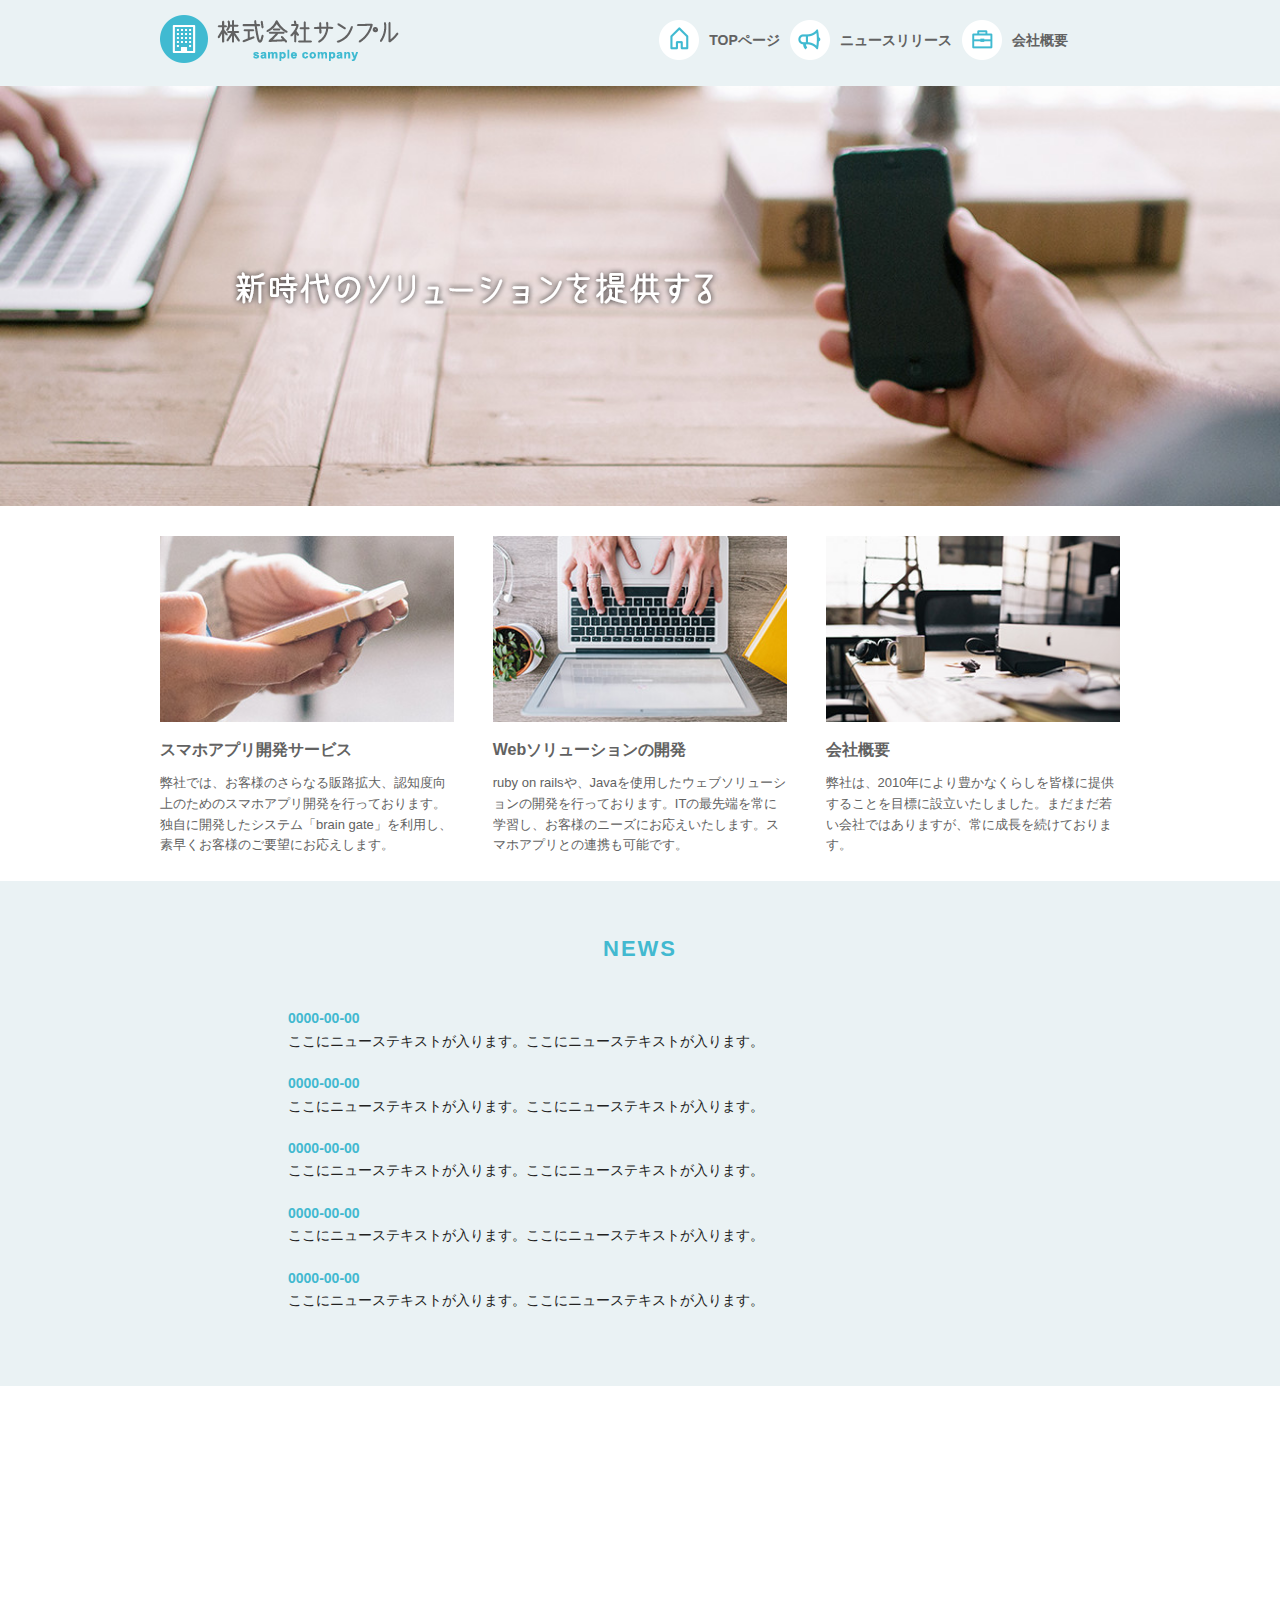
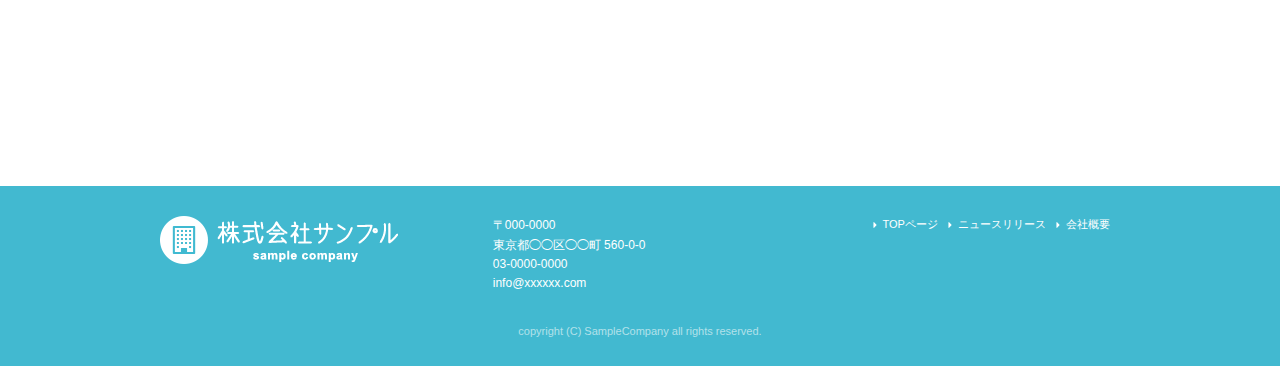
<file: index.html>
<!DOCTYPE html>
<html lang="ja">
<head>

  <!-- Basic Page Needs
  –––––––––––––––––––––––––––––––––––––––––––––––––– -->
  <meta charset="utf-8">
  <title>株式会社サンプル</title>
  <meta name="description" content="">
  <meta name="author" content="">

  <!-- Mobile Specific Metas
  –––––––––––––––––––––––––––––––––––––––––––––––––– -->
  <meta name="viewport" content="width=device-width, initial-scale=1">


  <!-- CSS
  –––––––––––––––––––––––––––––––––––––––––––––––––– -->
  <link rel="stylesheet" href="css/normalize.css">
  <link rel="stylesheet" href="css/skeleton.css">
  <link rel="stylesheet" href="css/sample.css">

  <!-- Favicon
  –––––––––––––––––––––––––––––––––––––––––––––––––– -->
  <link rel="icon" type="image/png" href="images/favicon.png">

</head>
<body>
  <header>
    <div id="header_in" class="container">
      <div class="row">
        <div class="six columns logo">

          <h1><a href="index.html"><img class="u-max-full-width" src="images/top/logo.png" alt="株式会社サンプル" srcset="images/top/logo@2x.png 2x" /></a></h1>

        </div>
        <div class="six columns navi">

          <div class="sp_navi">
            <img id="sp_navi_btn" class="u-max-full-width" src="images/top/sp_navi.png" alt="sp_navi" srcset="images/top/sp_navi@2x.png 2x" />

            <ul class="sp_navi_li">
              <li><a href="index.html">TOPページ</a></li>
              <li><a href="news.html">ニュースリリース</a></li>
              <li><a href="company.html">会社概要</a></li>
            </ul>
          </div>
          <!-- sp_navi -->          
          
          <div class="pc_navi">
            <ul class="pc_navi_li">
                <li class="navi_toppage"><a href="index.html">TOPページ</a></li>
                <li class="navi_news"><a href="news.html">ニュースリリース</a></li>
                <li class="navi_company"><a href="company.html">会社概要</a></li>
            </ul>
          </div>
          <!-- pc_navi -->

        
        </div>
      </div>
      <!-- row -->
    </div>
    <!-- header_in -->
  </header>
  
  <div id="cover_area">
    <div class="container">
      <div class="twelve columns">
        <img class="u-max-full-width" src="images/top/cover_read.png" alt="新時代のソリューションを提供する" srcset="images/top/cover_read@2x.png 2x" />
      </div>
    </div>
  </div>
  <!-- #cover -->
  
  <div id="service_area">

    <div class="container">
      <div class="row">

        <div class="four columns">
          <img class="u-max-full-width" src="images/top/service_01.jpg" alt="スマホアプリ開発サービス" srcset="images/top/service_01@2x.jpg 2x" />

          <div class="service_title">スマホアプリ開発サービス</div>
          <p>弊社では、お客様のさらなる販路拡大、認知度向上のためのスマホアプリ開発を行っております。独自に開発したシステム「brain gate」を利用し、素早くお客様のご要望にお応えします。</p>

        </div><!-- column -->
        <div class="four columns">
          <img class="u-max-full-width" src="images/top/service_02.jpg" alt="Webソリューションの開発" srcset="images/top/service_02@2x.jpg 2x" />

          <div class="service_title">Webソリューションの開発</div>
          <p>ruby on railsや、Javaを使用したウェブソリューションの開発を行っております。ITの最先端を常に学習し、お客様のニーズにお応えいたします。スマホアプリとの連携も可能です。</p>

        </div><!-- column -->
        <div class="four columns">
          <img class="u-max-full-width" src="images/top/service_03.jpg" alt="会社概要" srcset="images/top/service_03@2x.jpg 2x" />

          <div class="service_title">会社概要</div>
          <p>弊社は、2010年により豊かなくらしを皆様に提供することを目標に設立いたしました。まだまだ若い会社ではありますが、常に成長を続けております。</p>

        </div><!-- column -->

      </div>
    </div>
  </div>
  <!-- #service_area -->

  <div id="news_area">

    <div class="container">
      <div class="row">

        <div class="twelve columns">

          <div class="news_title">NEWS</div>

          <ul class="news_lists">
            <li><span>0000-00-00</span> ここにニューステキストが入ります。ここにニューステキストが入ります。</li>
            <li><span>0000-00-00</span> ここにニューステキストが入ります。ここにニューステキストが入ります。</li>
            <li><span>0000-00-00</span> ここにニューステキストが入ります。ここにニューステキストが入ります。</li>
            <li><span>0000-00-00</span> ここにニューステキストが入ります。ここにニューステキストが入ります。</li>
            <li><span>0000-00-00</span> ここにニューステキストが入ります。ここにニューステキストが入ります。</li>
          </ul>

        </div>

      </div>
    </div>

  </div>
  <!-- #news_area -->

  <div id="googlemap_area">
    <script src="//maps.google.com/maps/api/js?key=AIzaSyDIJFy24tmx_aUgkXciEzgwzsQutKDdu-A"></script>
    <script type="text/javascript">
    function googleMap() {
     var latlng = new google.maps.LatLng(35.6694293,139.7189323);/* 座標 */
      var myOptions = {
        zoom: 16, /*拡大比率*/
        center: latlng,
        scrollwheel: false,
        disableDoubleClickZoom: true,
        draggable: false,
        mapTypeControlOptions: { mapTypeIds: ['style', google.maps.MapTypeId.ROADMAP] }
      };
      var map = new google.maps.Map(document.getElementById('map1'), myOptions);
      /*アイコン設定*/
      var icon = new google.maps.MarkerImage('images/top/pin.png',/*画像url*/
        new google.maps.Size(48,56),/*アイコンサイズ*/
        new google.maps.Point(0,0)/*アイコン位置*/
      );
      var markerOptions = {
        position: latlng,
        map: map,
        icon: icon,
        title: '株式会社サンプル',/*タイトル*/
        animation: google.maps.Animation.DROP/*アニメーション*/
      };
      var marker = new google.maps.Marker(markerOptions);
      /*取得スタイルの貼り付け*/
      var styleOptions = [
        {
          "stylers": [
            { "hue": '#eaf2f4' }
          ]
        }
      ];
      var styledMapOptions = { name: '株式会社サンプル' }/*地図右上のタイトル*/
      var sampleType = new google.maps.StyledMapType(styleOptions, styledMapOptions);
      map.mapTypes.set('style', sampleType);
      map.setMapTypeId('style');
    };
    google.maps.event.addDomListener(window, 'load', function() {
        googleMap();
    });
    </script>
    <div id="map1" style="width:100%; height:400px; margin:0 auto;"></div>

  </div>
  <!-- #googlemap_area -->
  
  <footer>
    <div class="container">
      <div class="row">
        <div class="four columns sp">
          <img class="u-max-full-width" src="images/top/footer_logo.png" alt="株式会社サンプル" srcset="images/top/footer_logo@2x.png 2x" />
        </div>
        <!-- columns -->
        <div class="four columns foot_address sp">
          〒000-0000<br />
          東京都◯◯区◯◯町 560-0-0<br />
          03-0000-0000<br />
          info@xxxxxx.com
        </div>
        <!-- columns -->
        <div class="four columns">
          <ul class="foot_navi">
            <li><a href="">TOPページ</a></li>
            <li><a href="">ニュースリリース</a></li>
            <li><a href="">会社概要</a></li>
          </ul>
        </div>
        <!-- columns -->
      </div>
      <!-- row -->

      <div class="row">
        <div class="twelve columns sp">
          <p class="copy">copyright (C) SampleCompany all rights reserved.</p>
        </div>
        <!-- columns -->
      </div>
      <!-- row -->
    </div>
  </footer>
  <!-- //footer -->
  
  <script type="text/javascript" src="//ajax.googleapis.com/ajax/libs/jquery/1.10.2/jquery.min.js"></script>
  
  <script>
    $(function(){
      $(document).ready(function(){

        $("#sp_navi_btn").click(function () {
          $(this).next().slideToggle();
        });

      });
    });
  </script>

</body>
</html>
</file>
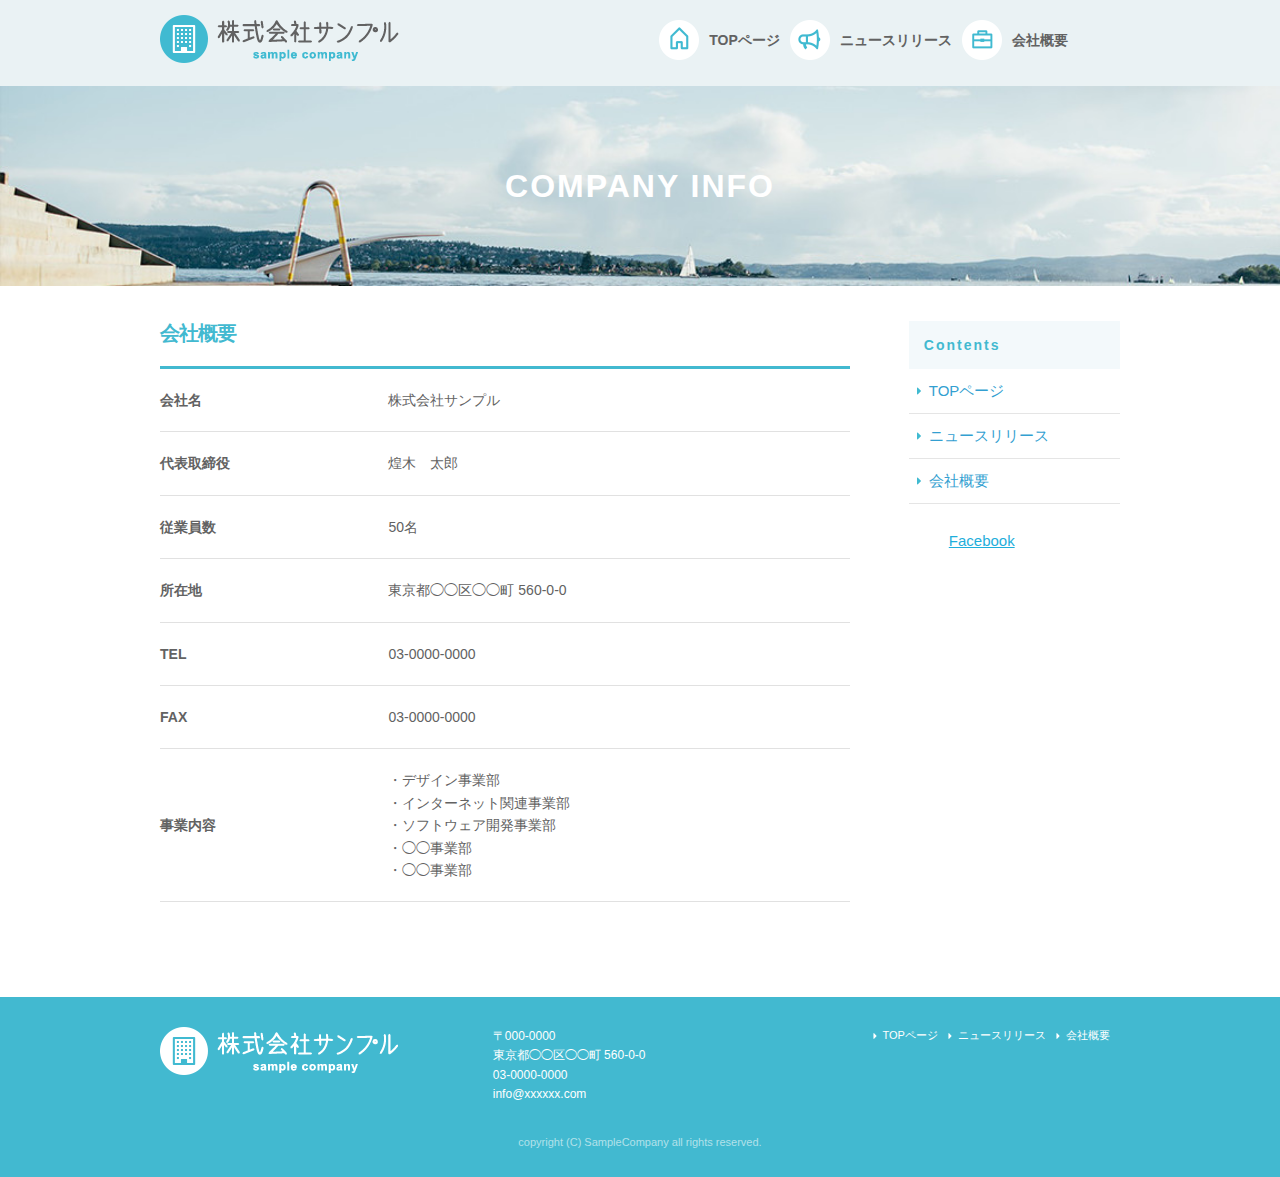
<file: company.html>
<!DOCTYPE html>
<html lang="ja">
<head>
  <meta charset="utf-8">
  <title>NEWS | 株式会社サンプル</title>
  <meta name="description" content="">
  <meta name="author" content="">

  <meta name="viewport" content="width=device-width, initial-scale=1">

  <link rel="stylesheet" href="css/normalize.css">
  <link rel="stylesheet" href="css/skeleton.css">
  <link rel="stylesheet" href="css/sample.css">

  <link rel="icon" type="image/png" href="images/favicon.png">
</head>
<body>
  <div id="fb-root"></div>
  <script>(function(d, s, id) {
    var js, fjs = d.getElementsByTagName(s)[0];
    if (d.getElementById(id)) return;
    js = d.createElement(s); js.id = id;
    js.src = 'https://connect.facebook.net/ja_JP/sdk.js#xfbml=1&version=v2.12';
    fjs.parentNode.insertBefore(js, fjs);
  }(document, 'script', 'facebook-jssdk'));</script>
  
  <header>
    <div id="header_in" class="container">
      <div class="row">
        <div class="six columns logo">

        <h1><img class="u-max-full-width" src="images/top/logo.png" alt="株式会社サンプル" srcset="images/top/logo@2x.png 2x" /></h1>

        </div>
        <div class="six columns navi">
          <div class="sp_navi">
            <img id="sp_navi_btn" class="u-max-full-width" src="images/top/sp_navi.png" alt="sp_navi" srcset="images/top/sp_navi@2x.png 2x">

            <ul class="sp_navi_li">
              <li><a href="index.html">TOPページ</a></li>
              <li><a href="news.html">ニュースリリース</a></li>
              <li><a href="company.html">会社概要</a></li>
            </ul>
          </div>
          <!-- sp_navi -->

          <div class="pc_navi">

            <ul class="pc_navi_li">
              <li class="navi_toppage"><a href="index.html">TOPページ</a></li>
              <li class="navi_news"><a href="news.html">ニュースリリース</a></li>
              <li class="navi_company"><a href="company.html">会社概要</a></li>
            </ul>

          </div>
          <!-- pc_navi -->
        </div>
      </div>
      <!-- row -->
    </div>
    <!-- header_in -->
  </header>
  <div id="sub_cover">
    <div class="container">
      <div class="row">

        <div class="twelve columns">
          <h2>COMPANY INFO</h2>
        </div>

      </div>
    </div>
  </div>
  <!-- #sub_cover -->
  <div id="contents">
    <div class="container">
      <div class="row">

        <div id="main" class="nine columns">
            <h2 class="company_title">会社概要</h2>

            <table class="u-full-width">
                <tbody>
                    <tr>
                        <th>会社名</th>
                        <td>株式会社サンプル</td>
                    </tr>
                    <tr>
                        <th>代表取締役</th>
                        <td>煌木　太郎</td>
                    </tr>
                    <tr>
                        <th>従業員数</th>
                        <td>50名</td>
                    </tr>
                    <tr>
                        <th>所在地</th>
                        <td>東京都◯◯区◯◯町&nbsp;560-0-0</td>
                    </tr>
                <tr>
                    <th>TEL</th>
                    <td>03-0000-0000</td>
                </tr>
                <tr>
                    <th>FAX</th>
                    <td>03-0000-0000</td>
                </tr>
                <tr>
                    <th>事業内容</th>
                    <td>
                    ・デザイン事業部<br>
                    ・インターネット関連事業部<br>
                    ・ソフトウェア開発事業部<br>
                    ・◯◯事業部<br>
                    ・◯◯事業部
                    </td>
                  </tr>
                </tbody>
            </table>
        </div>
        
        <div id="sidebar" class="three columns">

          <div class="pc_sidemenu">
            <h3>Contents</h3>

            <ul>
              <li><a href="index.html">TOPページ</a></li>
              <li><a href="news.html">ニュースリリース</a></li>
              <li><a href="company.html">会社概要</a></li>
            </ul>
          </div>

          <div class="fb-page" data-href="https://www.facebook.com/facebook" data-tabs="timeline" data-width="180" data-height="300" data-small-header="false" data-adapt-container-width="true" data-hide-cover="false" data-show-facepile="true"><blockquote cite="https://www.facebook.com/facebook" class="fb-xfbml-parse-ignore"><a href="https://www.facebook.com/facebook">Facebook</a></blockquote></div>

        </div>
      </div>
    </div>
  </div>
  <!-- #contents -->
  
  <footer>
    <div class="container">
      <div class="row">
        <div class="four columns sp">
          <img class="u-max-full-width" src="images/top/footer_logo.png" alt="株式会社サンプル" srcset="images/top/footer_logo@2x.png 2x" />
        </div>
        <!-- columns -->
        <div class="four columns foot_address sp">
          〒000-0000<br />
          東京都◯◯区◯◯町 560-0-0<br />
          03-0000-0000<br />
          info@xxxxxx.com
        </div>
        <!-- columns -->
        <div class="four columns">
          <ul class="foot_navi">
            <li><a href="">TOPページ</a></li>
            <li><a href="">ニュースリリース</a></li>
            <li><a href="">会社概要</a></li>
          </ul>
        </div>
        <!-- columns -->
      </div>
      <!-- row -->

      <div class="row">
        <div class="twelve columns sp">
          <p class="copy">copyright (C) SampleCompany all rights reserved.</p>
        </div>
        <!-- columns -->
      </div>
      <!-- row -->
    </div>
  </footer>
  <!-- //footer -->
  
  <script type="text/javascript" src="//ajax.googleapis.com/ajax/libs/jquery/1.10.2/jquery.min.js"></script>
  
  <script>
    $(function(){
      $(document).ready(function(){

        $("#sp_navi_btn").click(function () {
          $(this).next().slideToggle();
        });

      });
    });
  </script>

</body>
</html>


</body>
</file>
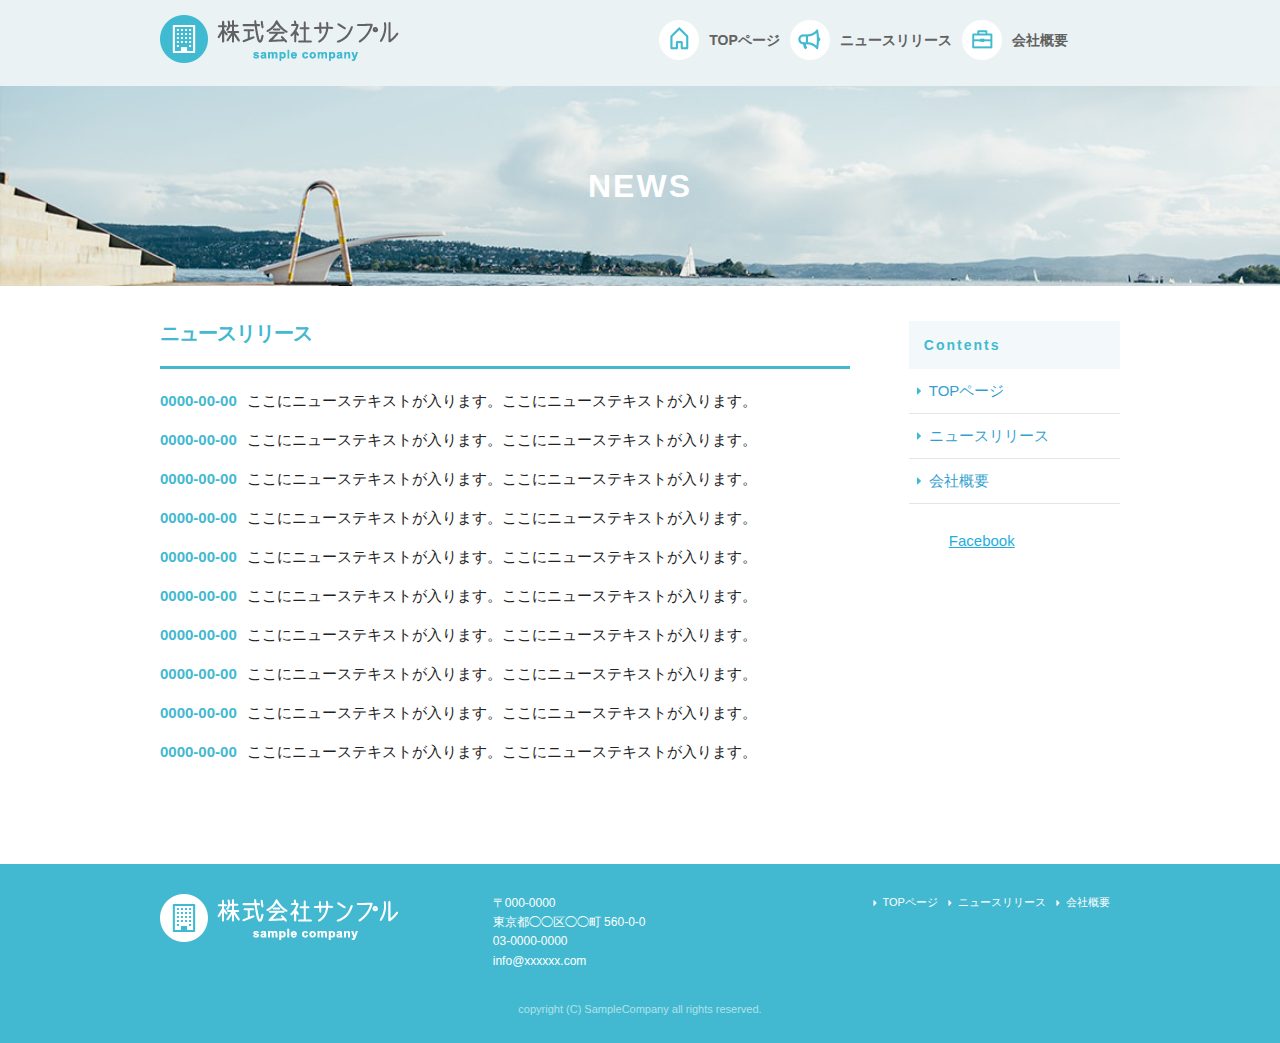
<file: news.html>
<!DOCTYPE html>
<html lang="ja">
<head>
  <meta charset="utf-8">
  <title>NEWS | 株式会社サンプル</title>
  <meta name="description" content="">
  <meta name="author" content="">

  <meta name="viewport" content="width=device-width, initial-scale=1">

  <link rel="stylesheet" href="css/normalize.css">
  <link rel="stylesheet" href="css/skeleton.css">
  <link rel="stylesheet" href="css/sample.css">

  <link rel="icon" type="image/png" href="images/favicon.png">
</head>
<body>
  <div id="fb-root"></div>
  <script>(function(d, s, id) {
    var js, fjs = d.getElementsByTagName(s)[0];
    if (d.getElementById(id)) return;
    js = d.createElement(s); js.id = id;
    js.src = 'https://connect.facebook.net/ja_JP/sdk.js#xfbml=1&version=v2.12';
    fjs.parentNode.insertBefore(js, fjs);
  }(document, 'script', 'facebook-jssdk'));</script>
  
  <header>
    <div id="header_in" class="container">
      <div class="row">
        <div class="six columns logo">

        <h1><img class="u-max-full-width" src="images/top/logo.png" alt="株式会社サンプル" srcset="images/top/logo@2x.png 2x" /></h1>

        </div>
        <div class="six columns navi">
          <div class="sp_navi">
            <img id="sp_navi_btn" class="u-max-full-width" src="images/top/sp_navi.png" alt="sp_navi" srcset="images/top/sp_navi@2x.png 2x">

            <ul class="sp_navi_li">
              <li><a href="index.html">TOPページ</a></li>
              <li><a href="news.html">ニュースリリース</a></li>
              <li><a href="company.html">会社概要</a></li>
            </ul>
          </div>
          <!-- sp_navi -->

          <div class="pc_navi">

            <ul class="pc_navi_li">
              <li class="navi_toppage"><a href="index.html">TOPページ</a></li>
              <li class="navi_news"><a href="news.html">ニュースリリース</a></li>
              <li class="navi_company"><a href="company.html">会社概要</a></li>
            </ul>

          </div>
          <!-- pc_navi -->
        </div>
      </div>
      <!-- row -->
    </div>
    <!-- header_in -->
  </header>
  <div id="sub_cover">
    <div class="container">
      <div class="row">

        <div class="twelve columns">
          <h2>NEWS</h2>
        </div>

      </div>
    </div>
  </div>
  <!-- #sub_cover -->
  <div id="contents">
    <div class="container">
      <div class="row">

        <div id="main" class="nine columns">
          <h2>ニュースリリース</h2>

          <ul class="news_li">
            <li><span>0000-00-00</span>ここにニューステキストが入ります。ここにニューステキストが入ります。</li>
            <li><span>0000-00-00</span>ここにニューステキストが入ります。ここにニューステキストが入ります。</li>
            <li><span>0000-00-00</span>ここにニューステキストが入ります。ここにニューステキストが入ります。</li>
            <li><span>0000-00-00</span>ここにニューステキストが入ります。ここにニューステキストが入ります。</li>
            <li><span>0000-00-00</span>ここにニューステキストが入ります。ここにニューステキストが入ります。</li>
            <li><span>0000-00-00</span>ここにニューステキストが入ります。ここにニューステキストが入ります。</li>
            <li><span>0000-00-00</span>ここにニューステキストが入ります。ここにニューステキストが入ります。</li>
            <li><span>0000-00-00</span>ここにニューステキストが入ります。ここにニューステキストが入ります。</li>
            <li><span>0000-00-00</span>ここにニューステキストが入ります。ここにニューステキストが入ります。</li>
            <li><span>0000-00-00</span>ここにニューステキストが入ります。ここにニューステキストが入ります。</li>
          </ul>
        </div>
        
        <div id="sidebar" class="three columns">

          <div class="pc_sidemenu">
            <h3>Contents</h3>

            <ul>
              <li><a href="index.html">TOPページ</a></li>
              <li><a href="news.html">ニュースリリース</a></li>
              <li><a href="company.html">会社概要</a></li>
            </ul>
          </div>

          <div class="fb-page" data-href="https://www.facebook.com/facebook" data-tabs="timeline" data-width="180" data-height="300" data-small-header="false" data-adapt-container-width="true" data-hide-cover="false" data-show-facepile="true"><blockquote cite="https://www.facebook.com/facebook" class="fb-xfbml-parse-ignore"><a href="https://www.facebook.com/facebook">Facebook</a></blockquote></div>

        </div>
      </div>
    </div>
  </div>
  <!-- #contents -->
  
  <footer>
    <div class="container">
      <div class="row">
        <div class="four columns sp">
          <img class="u-max-full-width" src="images/top/footer_logo.png" alt="株式会社サンプル" srcset="images/top/footer_logo@2x.png 2x" />
        </div>
        <!-- columns -->
        <div class="four columns foot_address sp">
          〒000-0000<br />
          東京都◯◯区◯◯町 560-0-0<br />
          03-0000-0000<br />
          info@xxxxxx.com
        </div>
        <!-- columns -->
        <div class="four columns">
          <ul class="foot_navi">
            <li><a href="">TOPページ</a></li>
            <li><a href="">ニュースリリース</a></li>
            <li><a href="">会社概要</a></li>
          </ul>
        </div>
        <!-- columns -->
      </div>
      <!-- row -->

      <div class="row">
        <div class="twelve columns sp">
          <p class="copy">copyright (C) SampleCompany all rights reserved.</p>
        </div>
        <!-- columns -->
      </div>
      <!-- row -->
    </div>
  </footer>
  <!-- //footer -->
  
  <script type="text/javascript" src="//ajax.googleapis.com/ajax/libs/jquery/1.10.2/jquery.min.js"></script>
  
  <script>
    $(function(){
      $(document).ready(function(){

        $("#sp_navi_btn").click(function () {
          $(this).next().slideToggle();
        });

      });
    });
  </script>

</body>
</html>


</body>
</file>
<file: css/skeleton.css>
/*
* Skeleton V2.0.4
* Copyright 2014, Dave Gamache
* www.getskeleton.com
* Free to use under the MIT license.
* http://www.opensource.org/licenses/mit-license.php
* 12/29/2014
*/


/* Table of contents
––––––––––––––––––––––––––––––––––––––––––––––––––
- Grid
- Base Styles
- Typography
- Links
- Buttons
- Forms
- Lists
- Code
- Tables
- Spacing
- Utilities
- Clearing
- Media Queries
*/


/* Grid
–––––––––––––––––––––––––––––––––––––––––––––––––– */
.container {
  position: relative;
  width: 100%;
  max-width: 960px;
  margin: 0 auto;
  padding: 0 20px;
  box-sizing: border-box; }
.column,
.columns {
  width: 100%;
  float: left;
  box-sizing: border-box; }

/* For devices larger than 400px */
@media (min-width: 400px) {
  .container {
    width: 85%;
    padding: 0; }
}

/* For devices larger than 550px */
@media (min-width: 550px) {
  .container {
    width: 80%; }
  .column,
  .columns {
    margin-left: 4%; }
  .column:first-child,
  .columns:first-child {
    margin-left: 0; }

  .one.column,
  .one.columns                    { width: 4.66666666667%; }
  .two.columns                    { width: 13.3333333333%; }
  .three.columns                  { width: 22%;            }
  .four.columns                   { width: 30.6666666667%; }
  .five.columns                   { width: 39.3333333333%; }
  .six.columns                    { width: 48%;            }
  .seven.columns                  { width: 56.6666666667%; }
  .eight.columns                  { width: 65.3333333333%; }
  .nine.columns                   { width: 74.0%;          }
  .ten.columns                    { width: 82.6666666667%; }
  .eleven.columns                 { width: 91.3333333333%; }
  .twelve.columns                 { width: 100%; margin-left: 0; }

  .one-third.column               { width: 30.6666666667%; }
  .two-thirds.column              { width: 65.3333333333%; }

  .one-half.column                { width: 48%; }

  /* Offsets */
  .offset-by-one.column,
  .offset-by-one.columns          { margin-left: 8.66666666667%; }
  .offset-by-two.column,
  .offset-by-two.columns          { margin-left: 17.3333333333%; }
  .offset-by-three.column,
  .offset-by-three.columns        { margin-left: 26%;            }
  .offset-by-four.column,
  .offset-by-four.columns         { margin-left: 34.6666666667%; }
  .offset-by-five.column,
  .offset-by-five.columns         { margin-left: 43.3333333333%; }
  .offset-by-six.column,
  .offset-by-six.columns          { margin-left: 52%;            }
  .offset-by-seven.column,
  .offset-by-seven.columns        { margin-left: 60.6666666667%; }
  .offset-by-eight.column,
  .offset-by-eight.columns        { margin-left: 69.3333333333%; }
  .offset-by-nine.column,
  .offset-by-nine.columns         { margin-left: 78.0%;          }
  .offset-by-ten.column,
  .offset-by-ten.columns          { margin-left: 86.6666666667%; }
  .offset-by-eleven.column,
  .offset-by-eleven.columns       { margin-left: 95.3333333333%; }

  .offset-by-one-third.column,
  .offset-by-one-third.columns    { margin-left: 34.6666666667%; }
  .offset-by-two-thirds.column,
  .offset-by-two-thirds.columns   { margin-left: 69.3333333333%; }

  .offset-by-one-half.column,
  .offset-by-one-half.columns     { margin-left: 52%; }

}


/* Base Styles
–––––––––––––––––––––––––––––––––––––––––––––––––– */
/* NOTE
html is set to 62.5% so that all the REM measurements throughout Skeleton
are based on 10px sizing. So basically 1.5rem = 15px :) */
html {
  font-size: 62.5%; }
body {
  font-size: 1.5em; /* currently ems cause chrome bug misinterpreting rems on body element */
  line-height: 1.6;
  font-weight: 400;
  font-family: "Raleway", "HelveticaNeue", "Helvetica Neue", Helvetica, Arial, sans-serif;
  color: #222; }


/* Typography
–––––––––––––––––––––––––––––––––––––––––––––––––– */
h1, h2, h3, h4, h5, h6 {
  margin-top: 0;
  margin-bottom: 2rem;
  font-weight: 300; }
h1 { font-size: 4.0rem; line-height: 1.2;  letter-spacing: -.1rem;}
h2 { font-size: 3.6rem; line-height: 1.25; letter-spacing: -.1rem; }
h3 { font-size: 3.0rem; line-height: 1.3;  letter-spacing: -.1rem; }
h4 { font-size: 2.4rem; line-height: 1.35; letter-spacing: -.08rem; }
h5 { font-size: 1.8rem; line-height: 1.5;  letter-spacing: -.05rem; }
h6 { font-size: 1.5rem; line-height: 1.6;  letter-spacing: 0; }

/* Larger than phablet */
@media (min-width: 550px) {
  h1 { font-size: 5.0rem; }
  h2 { font-size: 4.2rem; }
  h3 { font-size: 3.6rem; }
  h4 { font-size: 3.0rem; }
  h5 { font-size: 2.4rem; }
  h6 { font-size: 1.5rem; }
}

p {
  margin-top: 0; }


/* Links
–––––––––––––––––––––––––––––––––––––––––––––––––– */
a {
  color: #1EAEDB; }
a:hover {
  color: #0FA0CE; }


/* Buttons
–––––––––––––––––––––––––––––––––––––––––––––––––– */
.button,
button,
input[type="submit"],
input[type="reset"],
input[type="button"] {
  display: inline-block;
  height: 38px;
  padding: 0 30px;
  color: #555;
  text-align: center;
  font-size: 11px;
  font-weight: 600;
  line-height: 38px;
  letter-spacing: .1rem;
  text-transform: uppercase;
  text-decoration: none;
  white-space: nowrap;
  background-color: transparent;
  border-radius: 4px;
  border: 1px solid #bbb;
  cursor: pointer;
  box-sizing: border-box; }
.button:hover,
button:hover,
input[type="submit"]:hover,
input[type="reset"]:hover,
input[type="button"]:hover,
.button:focus,
button:focus,
input[type="submit"]:focus,
input[type="reset"]:focus,
input[type="button"]:focus {
  color: #333;
  border-color: #888;
  outline: 0; }
.button.button-primary,
button.button-primary,
input[type="submit"].button-primary,
input[type="reset"].button-primary,
input[type="button"].button-primary {
  color: #FFF;
  background-color: #33C3F0;
  border-color: #33C3F0; }
.button.button-primary:hover,
button.button-primary:hover,
input[type="submit"].button-primary:hover,
input[type="reset"].button-primary:hover,
input[type="button"].button-primary:hover,
.button.button-primary:focus,
button.button-primary:focus,
input[type="submit"].button-primary:focus,
input[type="reset"].button-primary:focus,
input[type="button"].button-primary:focus {
  color: #FFF;
  background-color: #1EAEDB;
  border-color: #1EAEDB; }


/* Forms
–––––––––––––––––––––––––––––––––––––––––––––––––– */
input[type="email"],
input[type="number"],
input[type="search"],
input[type="text"],
input[type="tel"],
input[type="url"],
input[type="password"],
textarea,
select {
  height: 38px;
  padding: 6px 10px; /* The 6px vertically centers text on FF, ignored by Webkit */
  background-color: #fff;
  border: 1px solid #D1D1D1;
  border-radius: 4px;
  box-shadow: none;
  box-sizing: border-box; }
/* Removes awkward default styles on some inputs for iOS */
input[type="email"],
input[type="number"],
input[type="search"],
input[type="text"],
input[type="tel"],
input[type="url"],
input[type="password"],
textarea {
  -webkit-appearance: none;
     -moz-appearance: none;
          appearance: none; }
textarea {
  min-height: 65px;
  padding-top: 6px;
  padding-bottom: 6px; }
input[type="email"]:focus,
input[type="number"]:focus,
input[type="search"]:focus,
input[type="text"]:focus,
input[type="tel"]:focus,
input[type="url"]:focus,
input[type="password"]:focus,
textarea:focus,
select:focus {
  border: 1px solid #33C3F0;
  outline: 0; }
label,
legend {
  display: block;
  margin-bottom: .5rem;
  font-weight: 600; }
fieldset {
  padding: 0;
  border-width: 0; }
input[type="checkbox"],
input[type="radio"] {
  display: inline; }
label > .label-body {
  display: inline-block;
  margin-left: .5rem;
  font-weight: normal; }


/* Lists
–––––––––––––––––––––––––––––––––––––––––––––––––– */
ul {
  list-style: circle inside; }
ol {
  list-style: decimal inside; }
ol, ul {
  padding-left: 0;
  margin-top: 0; }
ul ul,
ul ol,
ol ol,
ol ul {
  margin: 1.5rem 0 1.5rem 3rem;
  font-size: 90%; }
li {
  margin-bottom: 1rem; }


/* Code
–––––––––––––––––––––––––––––––––––––––––––––––––– */
code {
  padding: .2rem .5rem;
  margin: 0 .2rem;
  font-size: 90%;
  white-space: nowrap;
  background: #F1F1F1;
  border: 1px solid #E1E1E1;
  border-radius: 4px; }
pre > code {
  display: block;
  padding: 1rem 1.5rem;
  white-space: pre; }


/* Tables
–––––––––––––––––––––––––––––––––––––––––––––––––– */
th,
td {
  padding: 12px 15px;
  text-align: left;
  border-bottom: 1px solid #E1E1E1; }
th:first-child,
td:first-child {
  padding-left: 0; }
th:last-child,
td:last-child {
  padding-right: 0; }


/* Spacing
–––––––––––––––––––––––––––––––––––––––––––––––––– */
button,
.button {
  margin-bottom: 1rem; }
input,
textarea,
select,
fieldset {
  margin-bottom: 1.5rem; }
pre,
blockquote,
dl,
figure,
table,
p,
ul,
ol,
form {
  margin-bottom: 2.5rem; }


/* Utilities
–––––––––––––––––––––––––––––––––––––––––––––––––– */
.u-full-width {
  width: 100%;
  box-sizing: border-box; }
.u-max-full-width {
  max-width: 100%;
  box-sizing: border-box; }
.u-pull-right {
  float: right; }
.u-pull-left {
  float: left; }


/* Misc
–––––––––––––––––––––––––––––––––––––––––––––––––– */
hr {
  margin-top: 3rem;
  margin-bottom: 3.5rem;
  border-width: 0;
  border-top: 1px solid #E1E1E1; }


/* Clearing
–––––––––––––––––––––––––––––––––––––––––––––––––– */

/* Self Clearing Goodness */
.container:after,
.row:after,
.u-cf {
  content: "";
  display: table;
  clear: both; }


/* Media Queries
–––––––––––––––––––––––––––––––––––––––––––––––––– */
/*
Note: The best way to structure the use of media queries is to create the queries
near the relevant code. For example, if you wanted to change the styles for buttons
on small devices, paste the mobile query code up in the buttons section and style it
there.
*/


/* Larger than mobile */
@media (min-width: 400px) {}

/* Larger than phablet (also point when grid becomes active) */
@media (min-width: 550px) {}

/* Larger than tablet */
@media (min-width: 750px) {}

/* Larger than desktop */
@media (min-width: 1000px) {}

/* Larger than Desktop HD */
@media (min-width: 1200px) {}
</file>
<file: css/sample.css>
html {
  font-size: 62.5%; }

header {
  background: #eaf2f4; }
  header #header_in {
    padding-top: 10px;
    padding-bottom: 4px; }
  @media (max-width: 550px) {
    header .logo {
      width: 190px; }
    header .navi {
      width: 40px;
      float: right; } }
  header .sp_navi_li {
    width: 180px;
    position: absolute;
    top: 50px;
    right: 2%;
    border: 1px solid #eee;
    background: white;
    margin: 0;
    padding: 0;
    display: none;
    z-index: 100; }
    header .sp_navi_li li {
      list-style: none;
      margin: 0;
      padding: 0; }
      header .sp_navi_li li a {
        display: block;
        padding: 10px 8px;
        border-bottom: 1px solid #eee;
        font-size: 14px;
        text-decoration: none; }
  @media (min-width: 551px) {
    header .sp_navi {
      display: none; }
    header #header_in {
      padding: 15px 0 10px 0; }
    header .pc_navi_li {
      margin: 0;
      padding: 0; }
      header .pc_navi_li li {
        list-style: none;
        margin: 5px 0 0 0;
        padding: 0; }
        header .pc_navi_li li a {
          color: #626262;
          text-decoration: none;
          font-weight: bold;
          font-size: 14px;
          font-size: 1.4rem;
          float: left;
          padding-right: 10px; }
        header .pc_navi_li li a:hover {
          color: #42b9d0; }
      header .pc_navi_li li.navi_toppage a {
        background-repeat: no-repeat;
        display: inline-block;
        line-height: 40px;
        padding-left: 50px;
        background-image: url("../images/top/navi_top.png");
        background-size: 40px 40px; } }
    @media screen and (min-width: 551px) and (-webkit-min-device-pixel-ratio: 2), (min-width: 551px) and (min-resolution: 2dppx) {
      header .pc_navi_li li.navi_toppage a {
        background-image: url("../images/top/navi_top@2x.png"); } }
  @media (min-width: 551px) {
      header .pc_navi_li li.navi_news a {
        background-repeat: no-repeat;
        display: inline-block;
        line-height: 40px;
        padding-left: 50px;
        background-image: url("../images/top/navi_news.png");
        background-size: 40px 40px; } }
    @media screen and (min-width: 551px) and (-webkit-min-device-pixel-ratio: 2), (min-width: 551px) and (min-resolution: 2dppx) {
      header .pc_navi_li li.navi_news a {
        background-image: url("../images/top/navi_news@2x.png"); } }
  @media (min-width: 551px) {
      header .pc_navi_li li.navi_company a {
        background-repeat: no-repeat;
        display: inline-block;
        line-height: 40px;
        padding-left: 50px;
        background-image: url("../images/top/navi_company.png");
        background-size: 40px 40px; } }
    @media screen and (min-width: 551px) and (-webkit-min-device-pixel-ratio: 2), (min-width: 551px) and (min-resolution: 2dppx) {
      header .pc_navi_li li.navi_company a {
        background-image: url("../images/top/navi_company@2x.png"); } }

  @media (max-width: 550px) {
    header .pc_navi {
      display: none; } }

#cover_area {
  text-align: center;
  padding: 80px 0;
  background-image: url("../images/top/cover.jpg");
  background-size: cover; }
  @media screen and (-webkit-min-device-pixel-ratio: 2), (min-resolution: 2dppx) {
    #cover_area {
      background-image: url("../images/top/cover@2x.jpg"); } }
  @media (min-width: 551px) {
    #cover_area {
      text-align: left;
      height: 420px;
      padding: 0; }
      #cover_area img {
        margin-top: 180px;
        margin-left: 70px; } }

#service_area {
  padding-top: 20px; }
  @media (min-width: 551px) {
    #service_area {
      padding-top: 30px; } }
  #service_area .columns {
    color: #626262; }
    #service_area .columns .service_title {
      font-size: 18px;
      font-size: 1.8rem;
      font-weight: bold;
      margin-top: 8px; }
    #service_area .columns p {
      font-size: 15px;
      font-size: 1.5rem;
      margin-top: 10px; }
    @media (min-width: 551px) {
      #service_area .columns .service_title {
        font-size: 16px;
        font-size: 1.6rem; }
      #service_area .columns p {
        font-size: 13px;
        font-size: 1.3rem; } }

#news_area {
  background-color: #eaf2f4; }
  @media (min-width: 551px) {
    #news_area .container {
      padding: 0px 10% 50px 10%; } }
  #news_area .news_title {
    text-align: center;
    font-size: 26px;
    font-size: 2.6rem;
    color: #42b9d0;
    padding: 15px 0 10px 0;
    font-weight: bold;
    letter-spacing: 0.2rem; }
  #news_area .news_lists li {
    list-style: none;
    font-size: 15px;
    font-size: 1.5rem; }
    #news_area .news_lists li span {
      color: #42b9d0;
      font-weight: bold;
      display: block;
      margin-bottom: 3px; }
  @media (min-width: 551px) {
    #news_area .news_title {
      font-size: 22px;
      font-size: 2.2rem;
      padding: 50px 0 41px 0; }
    #news_area .news_lists li {
      font-size: 14px;
      font-size: 1.4rem;
      margin-bottom: 20px; }
      #news_area .news_lists li span {
        display: inlinw;
        margin-bottom: 0px; } }

footer {
  background-color: #42b9d0;
  color: #fff;
  padding-top: 20px; }
  @media (max-width: 550px) {
    footer .container {
      margin: 0;
      padding: 0; }
    footer .sp {
      padding: 0 6%;
      margin: 0 auto; }
    footer .foot_navi {
      margin-top: 20px; }
      footer .foot_navi li {
        list-style: none;
        margin-bottom: 1px; }
        footer .foot_navi li a {
          color: #42b9d0;
          background-color: #eaf2f4;
          display: block;
          text-align: center;
          font-weight: bold;
          text-decoration: none;
          font-size: 16px;
          font-size: 1.6rem;
          padding: 16px 0; } }
  footer .foot_address {
    font-size: 16px;
    font-size: 1.6rem;
    padding-top: 10px; }
  footer .copy {
    text-align: center;
    font-size: 11px;
    font-size: 1.1rem;
    color: #b2e1ea; }
  @media (min-width: 551px) {
    footer {
      padding-top: 30px; }
      footer .foot_address {
        padding: 0px;
        font-size: 12px;
        font-size: 1.2rem; }
      footer .foot_navi {
        float: right; }
        footer .foot_navi li {
          list-style: none;
          background-repeat: no-repeat;
          background-position: left center;
          display: inline-block;
          float: left;
          margin-right: 10px;
          font-size: 11px;
          font-size: 1.1rem;
          background-image: url("../images/top/foot_arroehead.png");
          background-size: 4px 6px; } }
      @media screen and (min-width: 551px) and (-webkit-min-device-pixel-ratio: 2), (min-width: 551px) and (min-resolution: 2dppx) {
        footer .foot_navi li {
          background-image: url("../images/top/foot_arroehead@2x.png"); } }
  @media (min-width: 551px) {
        footer .foot_navi a {
          color: white;
          padding-left: 10px;
          text-decoration: none; }
        footer .foot_navi a:hover {
          color: #eaf2f4; }
      footer .copy {
        margin-top: 30px; } }

h1 {
  margin: 0;
  padding: 0; }

#sub_cover {
  padding: 40px 0;
  background-image: url("../images/news/sub_cover.jpg");
  background-size: cover; }

#sub_cover h2 {
  text-align: center;
  color: white;
  font-size: 16px;
  font-size: 1.6rem;
  font-weight: bold;
  margin: 0;
  letter-spacing: 0.2rem; }

@media (min-width: 550px) {
  #sub_cover {
    padding: 80px 0; }

  #sub_cover h2 {
    text-align: center;
    color: white;
    font-size: 32px;
    font-size: 3.2rem;
    font-weight: bold;
    margin: 0;
    letter-spacing: 0.2rem; } }
@media screen and (-webkit-min-device-pixel-ratio: 2), (min-resolution: 2dppx) {
  #sub_cover {
    background-image: url("../images/news/sub_cover@2x.jpg"); } }
#contents {
  padding-top: 20px; }

@media (min-width: 550px) {
  #contents {
    padding-top: 35px;
    padding-bottom: 70px; } }
#contents #main h2 {
  color: #42b9d0;
  border-bottom: 3px solid #42b9d0;
  font-size: 15px;
  font-size: 1.5rem;
  font-weight: bold;
  padding-bottom: 15px; }

@media (min-width: 550px) {
  #contents #main {
    padding-right: 20px; }

  #contents #main h2 {
    font-size: 20px;
    font-size: 2rem;
    padding-bottom: 20px; } }
#contents #main .news_li {
  font-size: 15px;
  font-size: 1.5rem; }

#contents #main .news_li li {
  list-style: none; }

#contents #main .news_li li span {
  color: #42b9d0;
  display: block;
  font-weight: bold;
  margin-bottom: 3px; }

@media (min-width: 550px) {
  #contents #main .news_li li {
    list-style: none;
    padding-bottom: 5px; }

  #contents #main .news_li li span {
    display: inline-block;
    margin-bottom: 0;
    padding-right: 10px; } }
#contents #sidebar {
  padding-bottom: 20px; }

@media (max-width: 550px) {
  #contents #sidebar .pc_sidemenu {
    display: none; } }
#contents #sidebar .pc_sidemenu h3 {
  color: #42b9d0;
  font-size: 14px;
  font-size: 1.4rem;
  letter-spacing: 0.2rem;
  font-weight: bold;
  background-color: #f3f9fb;
  padding: 15px;
  margin-bottom: 0px; }

#contents #sidebar .pc_sidemenu li {
  list-style: none;
  display: block;
  border-bottom: 1px solid #e5e5e5;
  background-repeat: no-repeat;
  background-position: 8px center;
  margin-bottom: 0px;
  padding: 10px 10px 10px 20px;
  background-image: url("../images/news/side_arrow.png");
  background-size: 4px 8px; }

@media screen and (-webkit-min-device-pixel-ratio: 2), (min-resolution: 2dppx) {
  #contents #sidebar .pc_sidemenu li {
    background-image: url("../images/news/side_arrow@2x.png"); } }
#contents #sidebar .pc_sidemenu li a {
  color: #339fd1;
  text-decoration: none; }

#contents #sidebar .pc_sidemenu li a:hover {
  color: #42b9d0; }

#contents #main h2.company_title {
  margin-bottom: 0px; }

#contents #main th, #contents #main td {
  padding: 20px 0;
  color: #626262;
  font-size: 14px;
  font-size: 1.4rem; }

#contents #main th {
  padding-right: 20px; }

/*# sourceMappingURL=sample.css.map */
</file>
